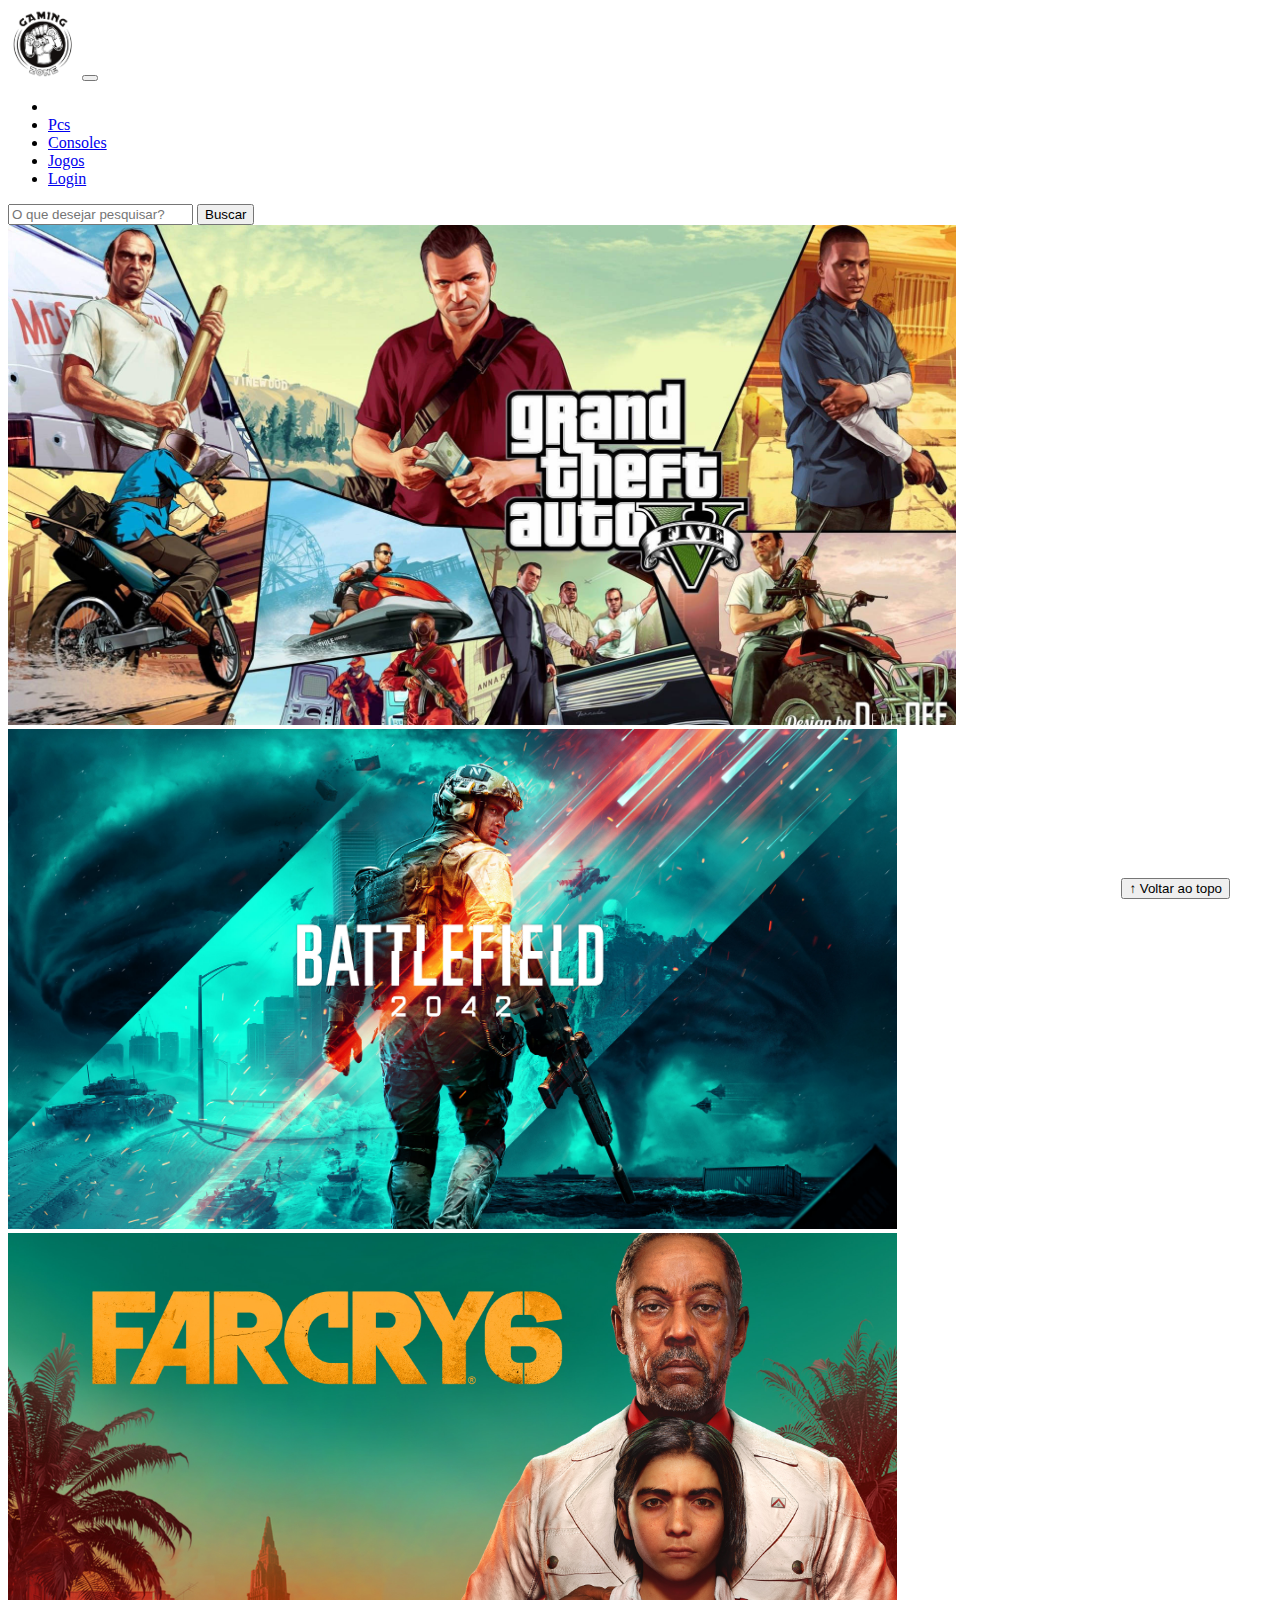
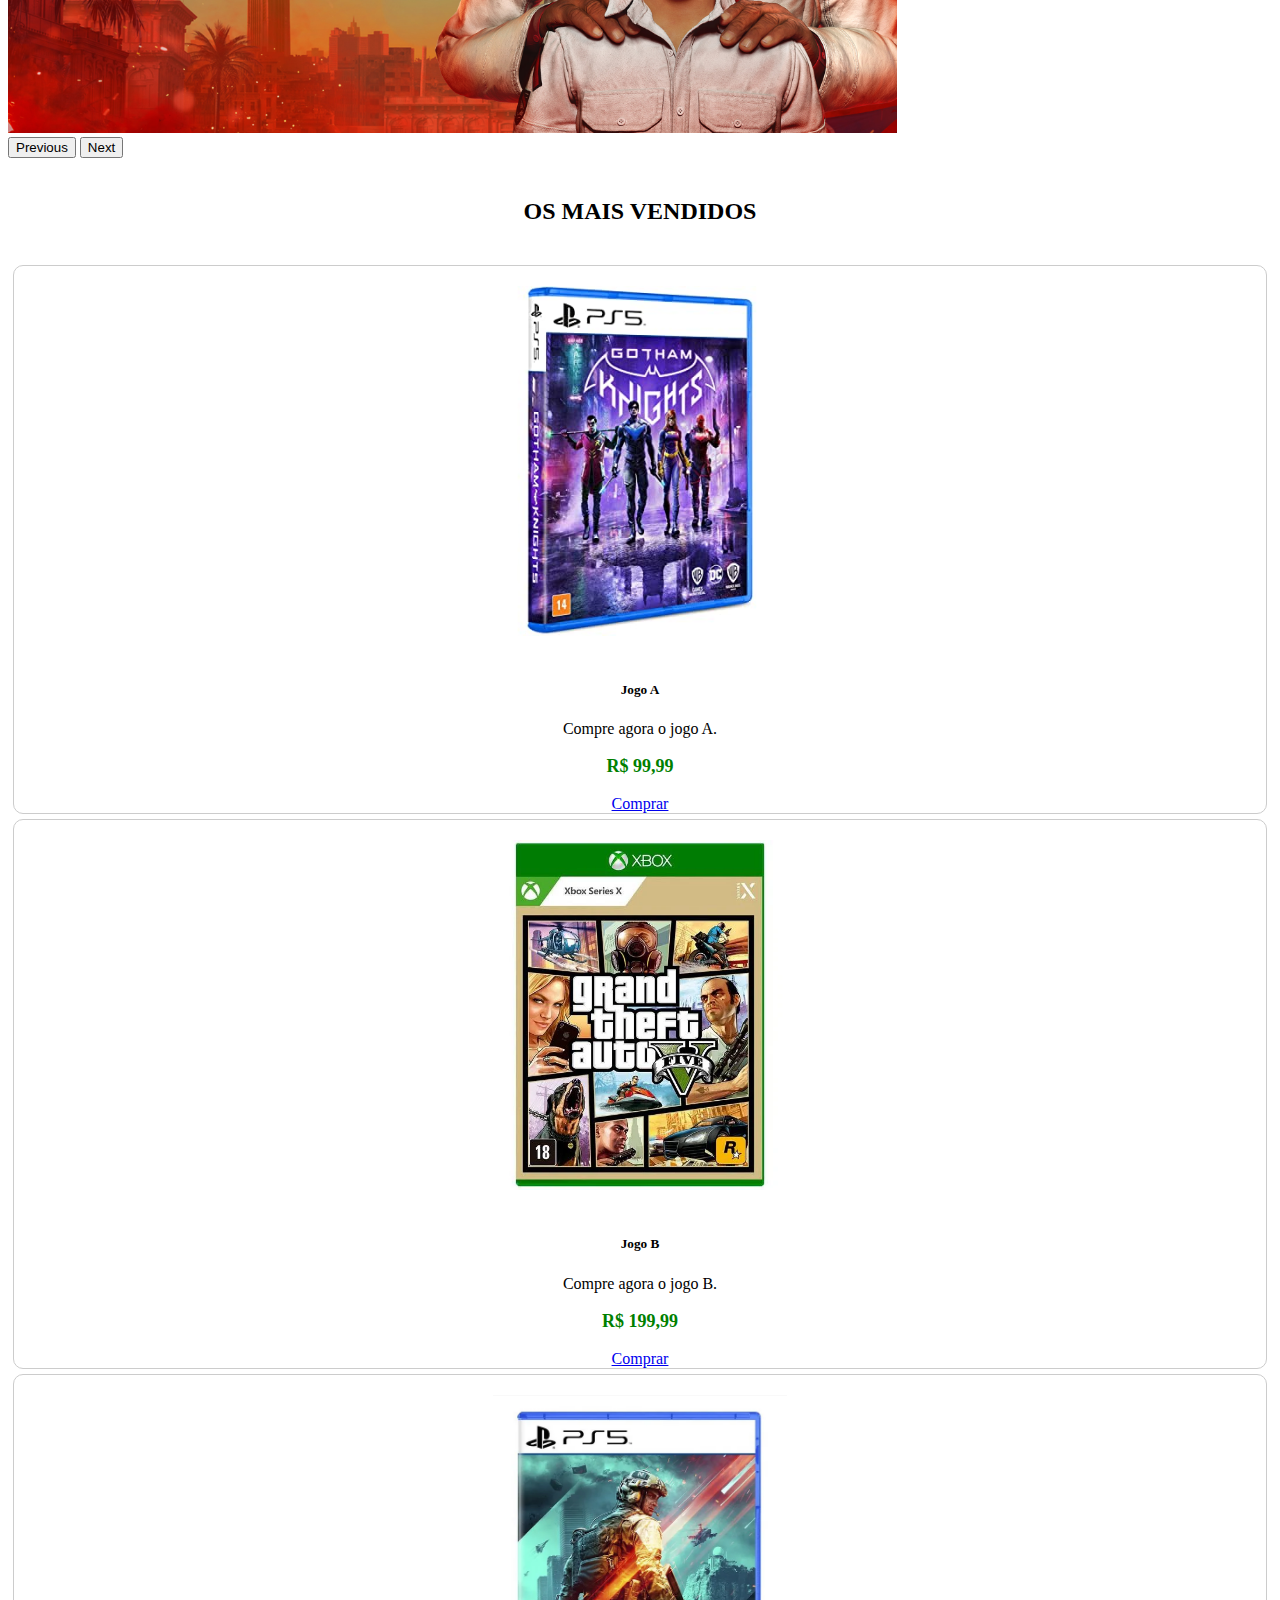
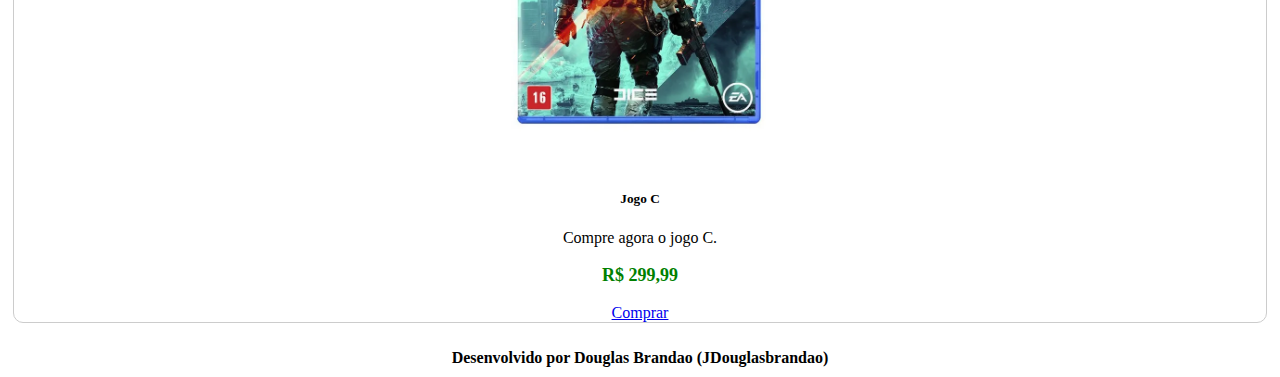
<file: index.html>
<!DOCTYPE html>
<html lang="pt-br">

<head>
  <meta charset="UTF-8">
  <meta http-equiv="X-UA-Compatible" content="IE=edge">
  <meta name="viewport" content="width=device-width, initial-scale=1.0">
  <title>JDouglasbrandao</title>

  <link href="https://cdn.jsdelivr.net/npm/bootstrap@5.2.2/dist/css/bootstrap.min.css" rel="stylesheet"
    integrity="sha384-Zenh87qX5JnK2Jl0vWa8Ck2rdkQ2Bzep5IDxbcnCeuOxjzrPF/et3URy9Bv1WTRi" crossorigin="anonymous">

  <link rel="stylesheet" href="css/estilo.css">

</head>

<body>
  <header>
    
    <nav class="navbar navbar-expand-lg bg-body-tertiary">
      <div class="container-fluid">
        <a class ="navbar-brand" href="index.html"><img src="img/logo.png"></a>
        <button class="navbar-toggler" type="button" data-bs-toggle="collapse" data-bs-target="#navbarSupportedContent" aria-controls="navbarSupportedContent" aria-expanded="false" aria-label="Toggle navigation">
          <span class="navbar-toggler-icon"></span>
        </button>
        <div class="collapse navbar-collapse" id="navbarSupportedContent">
          <ul class="navbar-nav me-auto mb-2 mb-lg-0">
            <li class="nav-item">
            </li>
            <li class="nav-item">
              <a class="nav-link" href="pcs.html">Pcs</a>
            </li>
            <li class="nav-item">
              <a class="nav-link" href="consoles.html">Consoles</a>
            </li>
            <li class="nav-item">
              <a class="nav-link" href="jogos.html">Jogos</a>
            </li>
            <li class="nav-item">
              <a class="nav-link" href="login.html">Login</a>
            </li>
          </ul>
          <form class="d-flex" role="search">
            <input class="form-control me-2" type="search" placeholder="O que desejar pesquisar?" aria-label="Search">
            <button class="btn btn-outline-success" type="submit">Buscar</button>
          </form>
        </div>
      </div>
    </nav>
  </header>

  <main>
    <section id="section-banners" class="container-fluid">
      <div id="carouselExample" class="carousel slide">
            <div class="carousel-inner">
              <div class="carousel-item active">
                <img src="img/banner A.jpeg" class="d-block w-100" alt="Compre conosco">
              </div>
              <div class="carousel-item">
                <img src="img/banner b.jpeg" class="d-block w-100" alt="Compre conosco">
              </div>
              <div class="carousel-item">
                <img src="img/banner c.jpeg" class="d-block w-100" alt="Compre conosco">
              </div>
            </div>
            <button class="carousel-control-prev" type="button" data-bs-target="#carouselExample" data-bs-slide="prev">
              <span class="carousel-control-prev-icon" aria-hidden="true"></span>
              <span class="visually-hidden">Previous</span>
            </button>
            <button class="carousel-control-next" type="button" data-bs-target="#carouselExample" data-bs-slide="next">
              <span class="carousel-control-next-icon" aria-hidden="true"></span>
              <span class="visually-hidden">Next</span>
            </button>
          </div>
        </div>
      </div>
    
    </section>


    <section id="section-vendidos">

      <h2>OS MAIS VENDIDOS</h2>    

        <div class="card-group">
            <div class="card">
              <img src="img/Jogo 4.jpeg" class="card-img-top" alt="...">
              <div class="card-body">
                <h5 class="card-title">Jogo A </h5>
                <p class="card-text">Compre agora o jogo A.</p>
                <p class="Preco">R$ 99,99</p>
                <a href="#" class="btn btn-primary">Comprar</a>
              </div>
            </div>
            

              <div class="card">
                <img src="img/jogo 5.webp" class="card-img-top" alt="...">
                <div class="card-body">
                  <h5 class="card-title">Jogo B </h5>
                  <p class="card-text">Compre agora o jogo B.</p>
                  <p class="Preco">R$ 199,99</p>
                  <a href="#" class="btn btn-primary">Comprar</a>
                </div>
              </div>

                <div class="card">
                  <img src="img/jogo 6.webp" class="card-img-top" alt="...">
                  <div class="card-body">
                    <h5 class="card-title">Jogo C </h5>
                    <p class="card-text">Compre agora o jogo C.</p>
                    <p class="Preco">R$ 299,99</p>
                    <a href="#" class="btn btn-primary">Comprar</a>
                  </div>
                </div>
                 
      </div> 
    </section>


  </main>

  

  <button id="voltar-topo" type="button" class="btn btn-outline-primary" onclick="topo()">&uarr; Voltar ao topo</button>

  <footer>
    <p>Desenvolvido por Douglas Brandao (JDouglasbrandao)</p>
  </footer>

  <script src="js/script.js"></script>
  <script src="https://cdn.jsdelivr.net/npm/bootstrap@5.2.2/dist/js/bootstrap.bundle.min.js"
    integrity="sha384-OERcA2EqjJCMA+/3y+gxIOqMEjwtxJY7qPCqsdltbNJuaOe923+mo//f6V8Qbsw3"
    crossorigin="anonymous"></script>

</body>

</html>
</file>
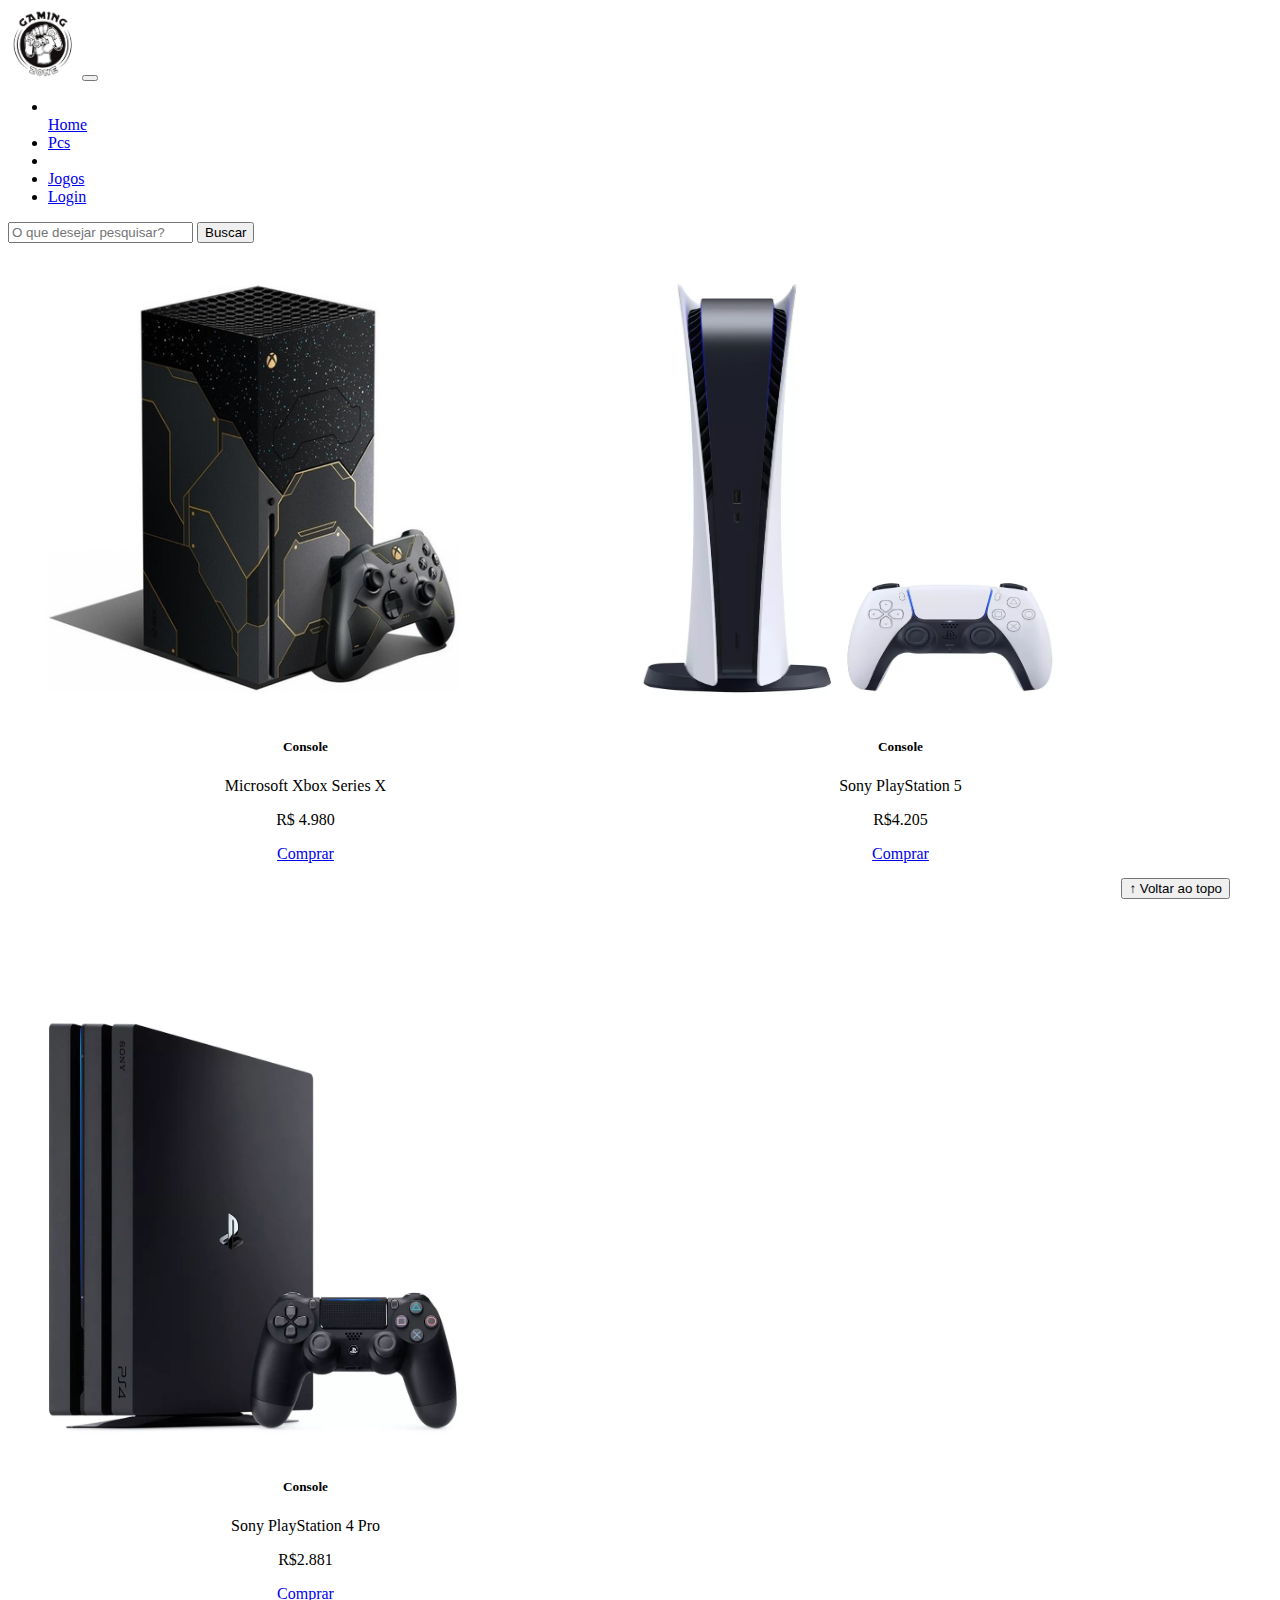
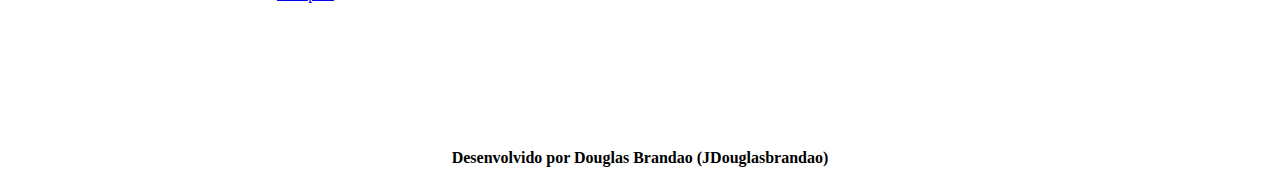
<file: consoles.html>
<!DOCTYPE html>
<html lang="pt-br">

<head>
  <meta charset="UTF-8">
  <meta http-equiv="X-UA-Compatible" content="IE=edge">
  <meta name="viewport" content="width=device-width, initial-scale=1.0">
  <title>JDouglasbrandao</title>

  <link href="https://cdn.jsdelivr.net/npm/bootstrap@5.2.2/dist/css/bootstrap.min.css" rel="stylesheet"
    integrity="sha384-Zenh87qX5JnK2Jl0vWa8Ck2rdkQ2Bzep5IDxbcnCeuOxjzrPF/et3URy9Bv1WTRi" crossorigin="anonymous">

  <link rel="stylesheet" href="css/estilo.css">

</head>

<body>
  <header>
    <nav class="navbar navbar-expand-lg bg-body-tertiary">
      <div class="container-fluid">
        <a class="navbar-brand" href="index.html"><img src="img/logo.png"></a>
        <button class="navbar-toggler" type="button" data-bs-toggle="collapse" data-bs-target="#navbarSupportedContent" aria-controls="navbarSupportedContent" aria-expanded="false" aria-label="Toggle navigation">
          <span class="navbar-toggler-icon"></span>
        </button>
        <div class="collapse navbar-collapse" id="navbarSupportedContent">
          <ul class="navbar-nav me-auto mb-2 mb-lg-0">
            <li class="nav-item">
            </li>
            <a class="nav-link" href="index.html">Home</a>
            <li class="nav-item">
              <a class="nav-link" href="pcs.html">Pcs</a>
            </li>
            <li class="nav-item">
            </li>
            <li class="nav-item">
              <a class="nav-link" href="jogos.html">Jogos</a>
            </li>
            <li class="nav-item">
              <a class="nav-link" href="login.html">Login</a>
            </li>
          </ul>
          <form class="d-flex" role="search">
            <input class="form-control me-2" type="search" placeholder="O que desejar pesquisar?" aria-label="Search">
            <button class="btn btn-outline-success" type="submit">Buscar</button>
          </form>
        </div>
      </div>
    </nav>
  </header>



  <main>
    <div class ="card-group">
      <section id = "produtos">
            <div class="card">
              <img src="img/console xnox series x.jpeg" class="card-img-top" alt="...">
              <div class="card-body">
                <h5 class="card-title">Console</h5>
                <p class="card-text">Microsoft Xbox Series X</p>
                <p class="Preco">R$ 4.980</p>
                <a href="#" class="btn btn-primary">Comprar</a>
              </div>
            </div>
            

              <div class="card">
                <img src="img/console ps5.webp" class="card-img-top" alt="...">
                <div class="card-body">
                  <h5 class="card-title">Console</h5>
                  <p class="card-text">Sony PlayStation 5</p>
                  <p class="Preco">R$4.205</p>
                  <a href="#" class="btn btn-primary">Comprar</a>
                </div>
              </div>

                <div class="card">
                  <img src="img/Console ps4 pro.webp" class= "card-img-top" alt="...">
                  <div class="card-body">
                    <h5 class="card-title">Console </h5>
                    <p class="card-text">Sony PlayStation 4 Pro</p>
                    <p class="Preco">R$2.881</p>
                    <a href="#" class="btn btn-primary">Comprar</a>
                  </div>
                </div>
                 
      </div> 
    </section>


  </main>

  

  <button id="voltar-topo" type="button" class="btn btn-outline-primary" onclick="topo()">&uarr; Voltar ao topo</button>

  <footer>
    <p>Desenvolvido por Douglas Brandao (JDouglasbrandao)</p>
  </footer>

  <script src="js/script.js"></script>
  <script src="https://cdn.jsdelivr.net/npm/bootstrap@5.2.2/dist/js/bootstrap.bundle.min.js"
    integrity="sha384-OERcA2EqjJCMA+/3y+gxIOqMEjwtxJY7qPCqsdltbNJuaOe923+mo//f6V8Qbsw3"
    crossorigin="anonymous"></script>

</body>

</html>
</file>
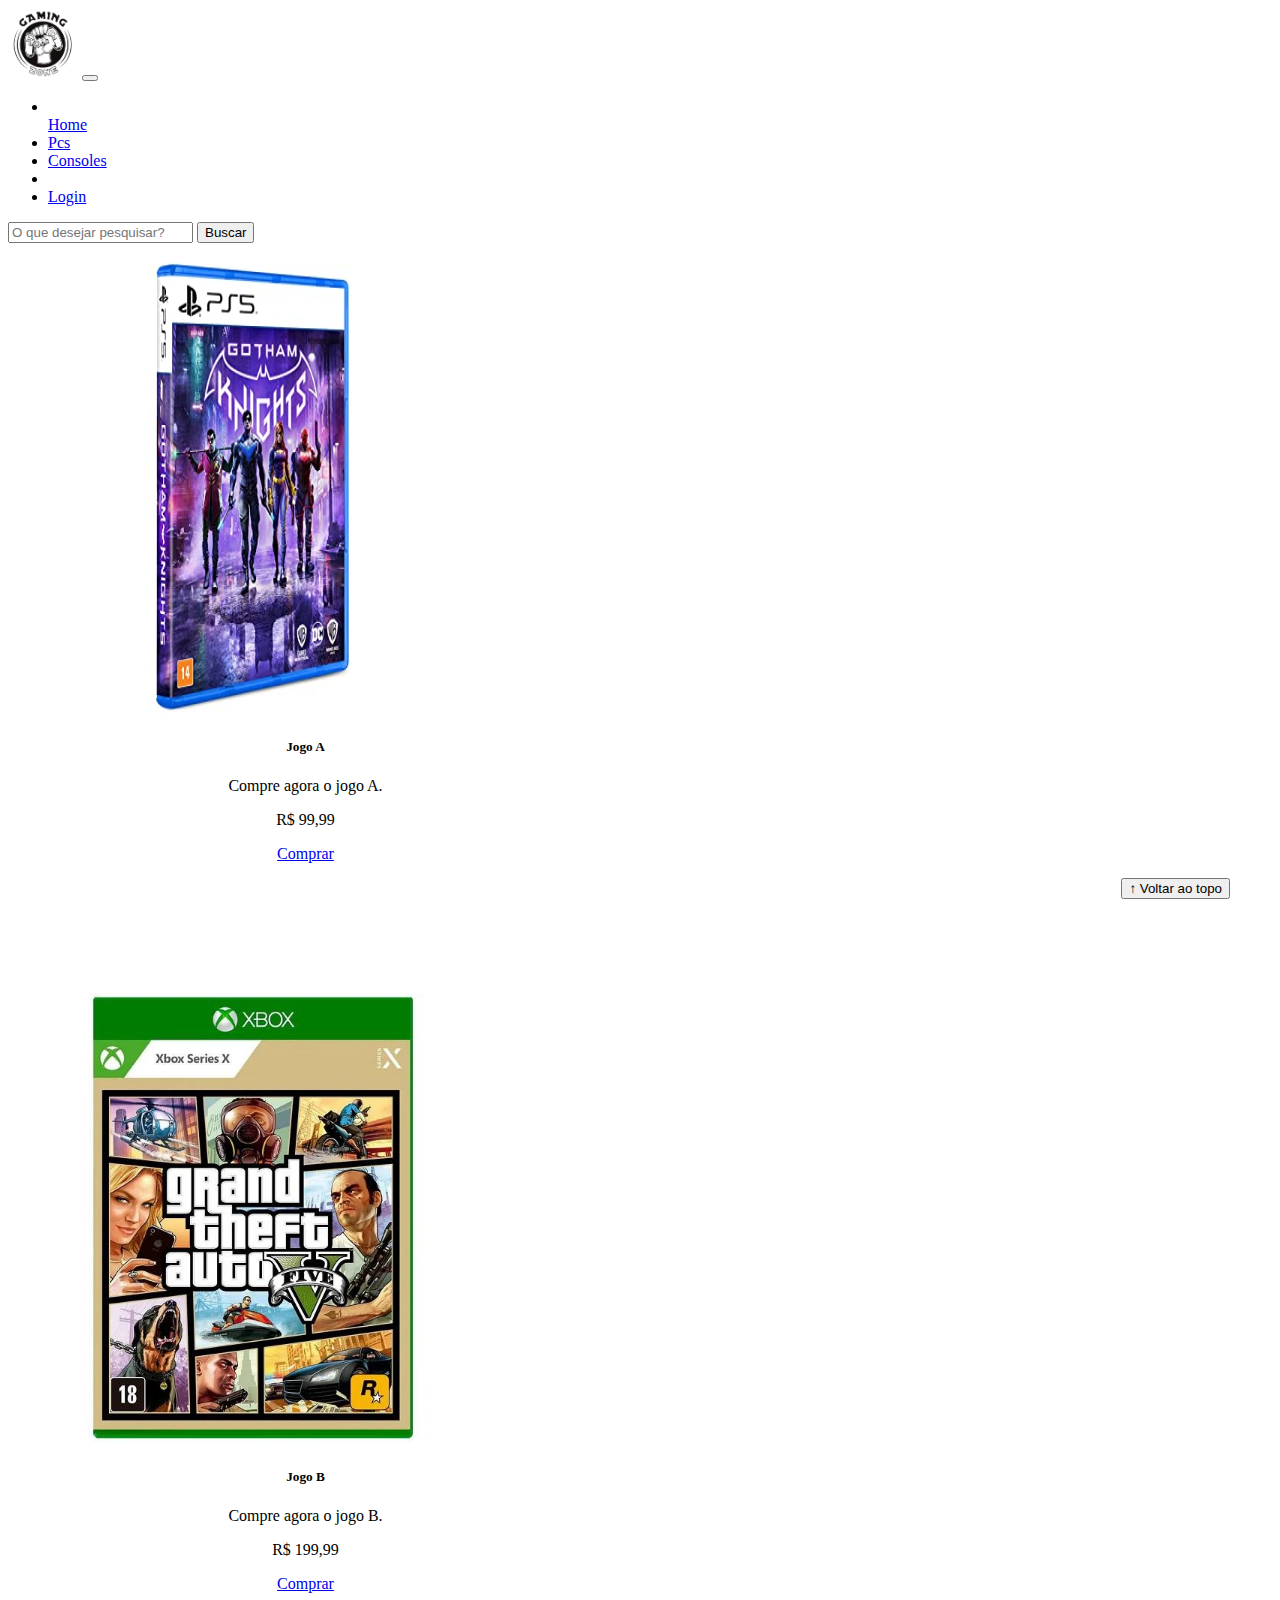
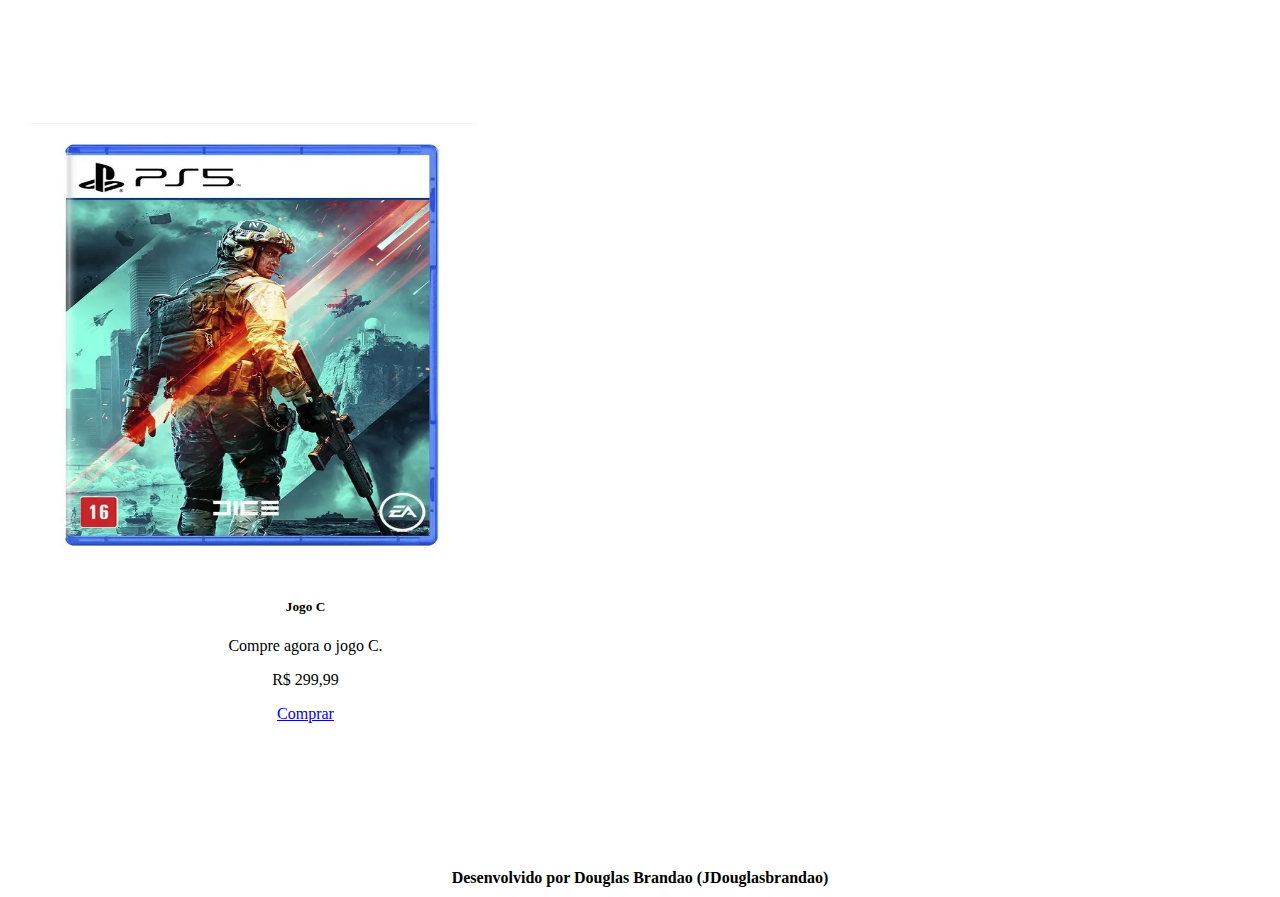
<file: jogos.html>
<!DOCTYPE html>
<html lang="pt-br">

<head>
  <meta charset="UTF-8">
  <meta http-equiv="X-UA-Compatible" content="IE=edge">
  <meta name="viewport" content="width=device-width, initial-scale=1.0">
  <title>JDouglasbrandao</title>

  <link href="https://cdn.jsdelivr.net/npm/bootstrap@5.2.2/dist/css/bootstrap.min.css" rel="stylesheet"
    integrity="sha384-Zenh87qX5JnK2Jl0vWa8Ck2rdkQ2Bzep5IDxbcnCeuOxjzrPF/et3URy9Bv1WTRi" crossorigin="anonymous">

  <link rel="stylesheet" href="css/estilo.css">

</head>

<body>
  <header>
    <nav class="navbar navbar-expand-lg bg-body-tertiary">
      <div class="container-fluid">
        <a class="navbar-brand" href="index.html"><img src="img/logo.png"></a>
        <button class="navbar-toggler" type="button" data-bs-toggle="collapse" data-bs-target="#navbarSupportedContent" aria-controls="navbarSupportedContent" aria-expanded="false" aria-label="Toggle navigation">
          <span class="navbar-toggler-icon"></span>
        </button>
        <div class="collapse navbar-collapse" id="navbarSupportedContent">
          <ul class="navbar-nav me-auto mb-2 mb-lg-0">
            <li class="nav-item">
            </li>
            <a class="nav-link" href="index.html">Home</a>
            <li class="nav-item">
              <a class="nav-link" href="pcs.html">Pcs</a>
            </li>
            <li class="nav-item">
              <a class="nav-link" href="consoles.html">Consoles</a>
            </li>
            <li class="nav-item">
            </li>
            <li class="nav-item">
              <a class="nav-link" href="login.html">Login</a>
            </li>
          </ul>
          <form class="d-flex" role="search">
            <input class="form-control me-2" type="search" placeholder="O que desejar pesquisar?" aria-label="Search">
            <button class="btn btn-outline-success" type="submit">Buscar</button>
          </form>
        </div>
      </div>
    </nav>
  </header>

  <main>
    <section id="produtos">  

        <div class="card-group">
            <div class="card">
              <img src="img/Jogo 4.jpeg" class="card-img-top" alt="...">
              <div class="card-body">
                <h5 class="card-title">Jogo A </h5>
                <p class="card-text">Compre agora o jogo A.</p>
                <p class="Preco">R$ 99,99</p>
                <a href="#" class="btn btn-primary">Comprar</a>
              </div>
            </div>
            

              <div class="card">
                <img src="img/jogo 5.webp" class="card-img-top" alt="...">
                <div class="card-body">
                  <h5 class="card-title">Jogo B </h5>
                  <p class="card-text">Compre agora o jogo B.</p>
                  <p class="Preco">R$ 199,99</p>
                  <a href="#" class="btn btn-primary">Comprar</a>
                </div>
              </div>

                <div class="card">
                  <img src="img/jogo 6.webp" class="card-img-top" alt="...">
                  <div class="card-body">
                    <h5 class="card-title">Jogo C </h5>
                    <p class="card-text">Compre agora o jogo C.</p>
                    <p class="Preco">R$ 299,99</p>
                    <a href="#" class="btn btn-primary">Comprar</a>
                  </div>
                </div>
                 
      </div> 
    </section>


  </main>

  

  <button id="voltar-topo" type="button" class="btn btn-outline-primary" onclick="topo()">&uarr; Voltar ao topo</button>

  <footer>
    <p>Desenvolvido por Douglas Brandao (JDouglasbrandao)</p>
  </footer>

  <script src="js/script.js"></script>
  <script src="https://cdn.jsdelivr.net/npm/bootstrap@5.2.2/dist/js/bootstrap.bundle.min.js"
    integrity="sha384-OERcA2EqjJCMA+/3y+gxIOqMEjwtxJY7qPCqsdltbNJuaOe923+mo//f6V8Qbsw3"
    crossorigin="anonymous"></script>

</body>

</html>
</file>
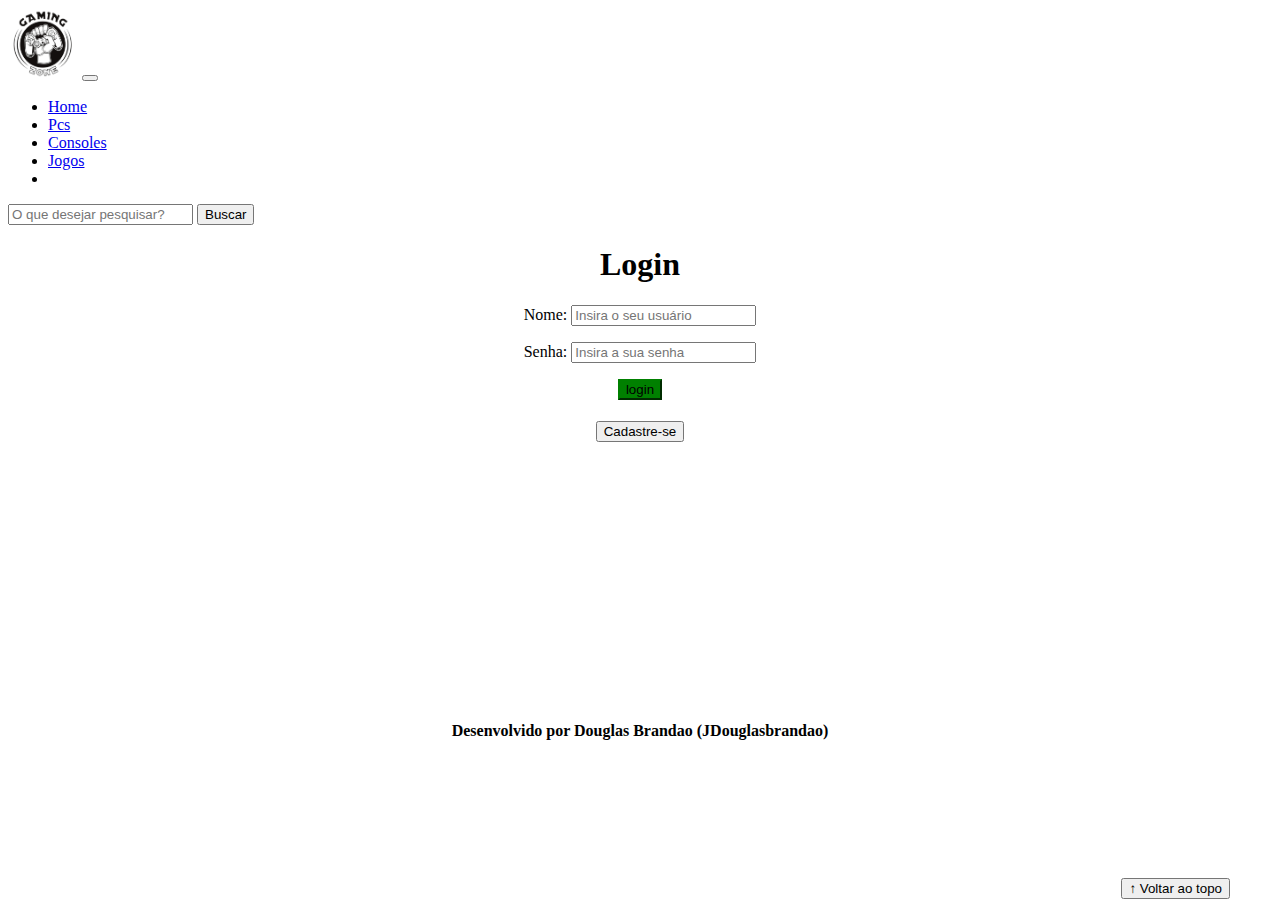
<file: login.html>
<!DOCTYPE html>
<html lang="pt-br">

<head>
    <meta charset="UTF-8">
    <meta http-equiv="X-UA-Compatible" content="IE=edge">
    <meta name="viewport" content="width=device-width, initial-scale=1.0">
    <title>JDouglasbrandao</title>
    <link href="https://cdn.jsdelivr.net/npm/bootstrap@5.2.2/dist/css/bootstrap.min.css" rel="stylesheet"
        integrity="sha384-Zenh87qX5JnK2Jl0vWa8Ck2rdkQ2Bzep5IDxbcnCeuOxjzrPF/et3URy9Bv1WTRi" crossorigin="anonymous">
    <link rel="stylesheet" href="css/estilo.css">

</head>

<body>
    <header>
        <nav class="navbar navbar-expand-lg bg-body-tertiary">
            <div class="container-fluid">
              <a class="navbar-brand" href="index.html"><img src="img/logo.png"></a>
              <button class="navbar-toggler" type="button" data-bs-toggle="collapse" data-bs-target="#navbarSupportedContent" aria-controls="navbarSupportedContent" aria-expanded="false" aria-label="Toggle navigation">
                <span class="navbar-toggler-icon"></span>
              </button>
              <div class="collapse navbar-collapse" id="navbarSupportedContent">
                <ul class="navbar-nav me-auto mb-2 mb-lg-0">
                  <li class="nav-item">
                    <a class="nav-link active" aria-current="page" href="index.html">Home</a>
                  </li>
                  <li class="nav-item">
                    <a class="nav-link" href="pcs.html">Pcs</a>
                  </li>
                  <li class="nav-item">
                    <a class="nav-link" href="consoles.html">Consoles</a>
                  </li>
                  <li class="nav-item">
                    <a class="nav-link" href="jogos.html">Jogos</a>
                  </li>
                  <li class="nav-item">
                   
                  </li>
                </ul>
                <form class="d-flex" role="search">
                  <input class="form-control me-2" type="search" placeholder="O que desejar pesquisar?" aria-label="Search">
                  <button class="btn btn-outline-success" type="submit">Buscar</button>
                </form>
              </div>
            </div>
          </nav>
        
    </header>

    <main>
        <section id="section-login">
            <h1>Login</h1>
            <div class="d-flex justify-content-center">
                <form method="post" action="" id="login">
                    <p>
                        <label for="usuario">Nome: </label>
                        <input id="usuario" name="usuario" required="required" type="text"
                            placeholder="Insira o seu usuário" class="form-control" />
                    </p>
                    <p>
                        <label for="senha">Senha: </label>
                        <input id="senha" name="senha" required="required" type="password"
                            placeholder="Insira a sua senha" class="form-control" />
                    </p>
                    <p>
                        <input type="button" value="login" class="btn btn-primary" id="bt-login" onclick="login()" />
                    </p>
                </form>
            </div>
        </section>

        <section id="section-cadastro">
            <div id="botao-cadastrar">
                <button type="button" class="btn btn-info">Cadastre-se</button>
            </div>
            <div id="form-cadastrar">

                <h1>Criar minha conta</h1>
                <p>Informe os seus dados abaixo para criar sua conta.</p>

                <div class="d-flex justify-content-center">
                    <form method="post" action="" id="login">
                        <p>
                            <label for="usuario">Usuário: </label>
                            <input id="usuario" name="usuario" required="required" type="text"
                                placeholder="ex. nome de usuário" class="form-control" />
                        </p>
                        <p>
                            <label for="email">E-mail: </label>
                            <input id="email" name="email" required="required" type="email"
                                placeholder="seu@email.com.br" class="form-control" />
                        </p>
                        <p>
                            <label for="senha">Senha: </label>
                            <input id="senha" name="senha" required="required" type="password"
                                placeholder="mínimo de 6 caracteres" class="form-control" />
                        </p>
                        <p>
                            <input type="button" value="Cadastrar" class="btn btn-primary" id="bt-cadastrar"
                                onclick="cadastro()" />
                        </p>
                    </form>
                </div>

            </div>
        </section>

    </main>



    

    <button id="voltar-topo" type="button" class="btn btn-outline-primary">&uarr; Voltar ao topo</button>

    <footer>
        <p>Desenvolvido por Douglas Brandao (JDouglasbrandao)</p>
    </footer>

    <script src="https://cdn.jsdelivr.net/npm/bootstrap@5.2.2/dist/js/bootstrap.bundle.min.js"
        integrity="sha384-OERcA2EqjJCMA+/3y+gxIOqMEjwtxJY7qPCqsdltbNJuaOe923+mo//f6V8Qbsw3"
        crossorigin="anonymous"></script>
    <script src="js/script.js"></script>

    <script src="https://code.jquery.com/jquery-3.6.1.js"
        integrity="sha256-3zlB5s2uwoUzrXK3BT7AX3FyvojsraNFxCc2vC/7pNI=" crossorigin="anonymous"></script>
    <script type="text/javascript" src="js/jquery-script.js"></script>

</body>

</html>
</file>
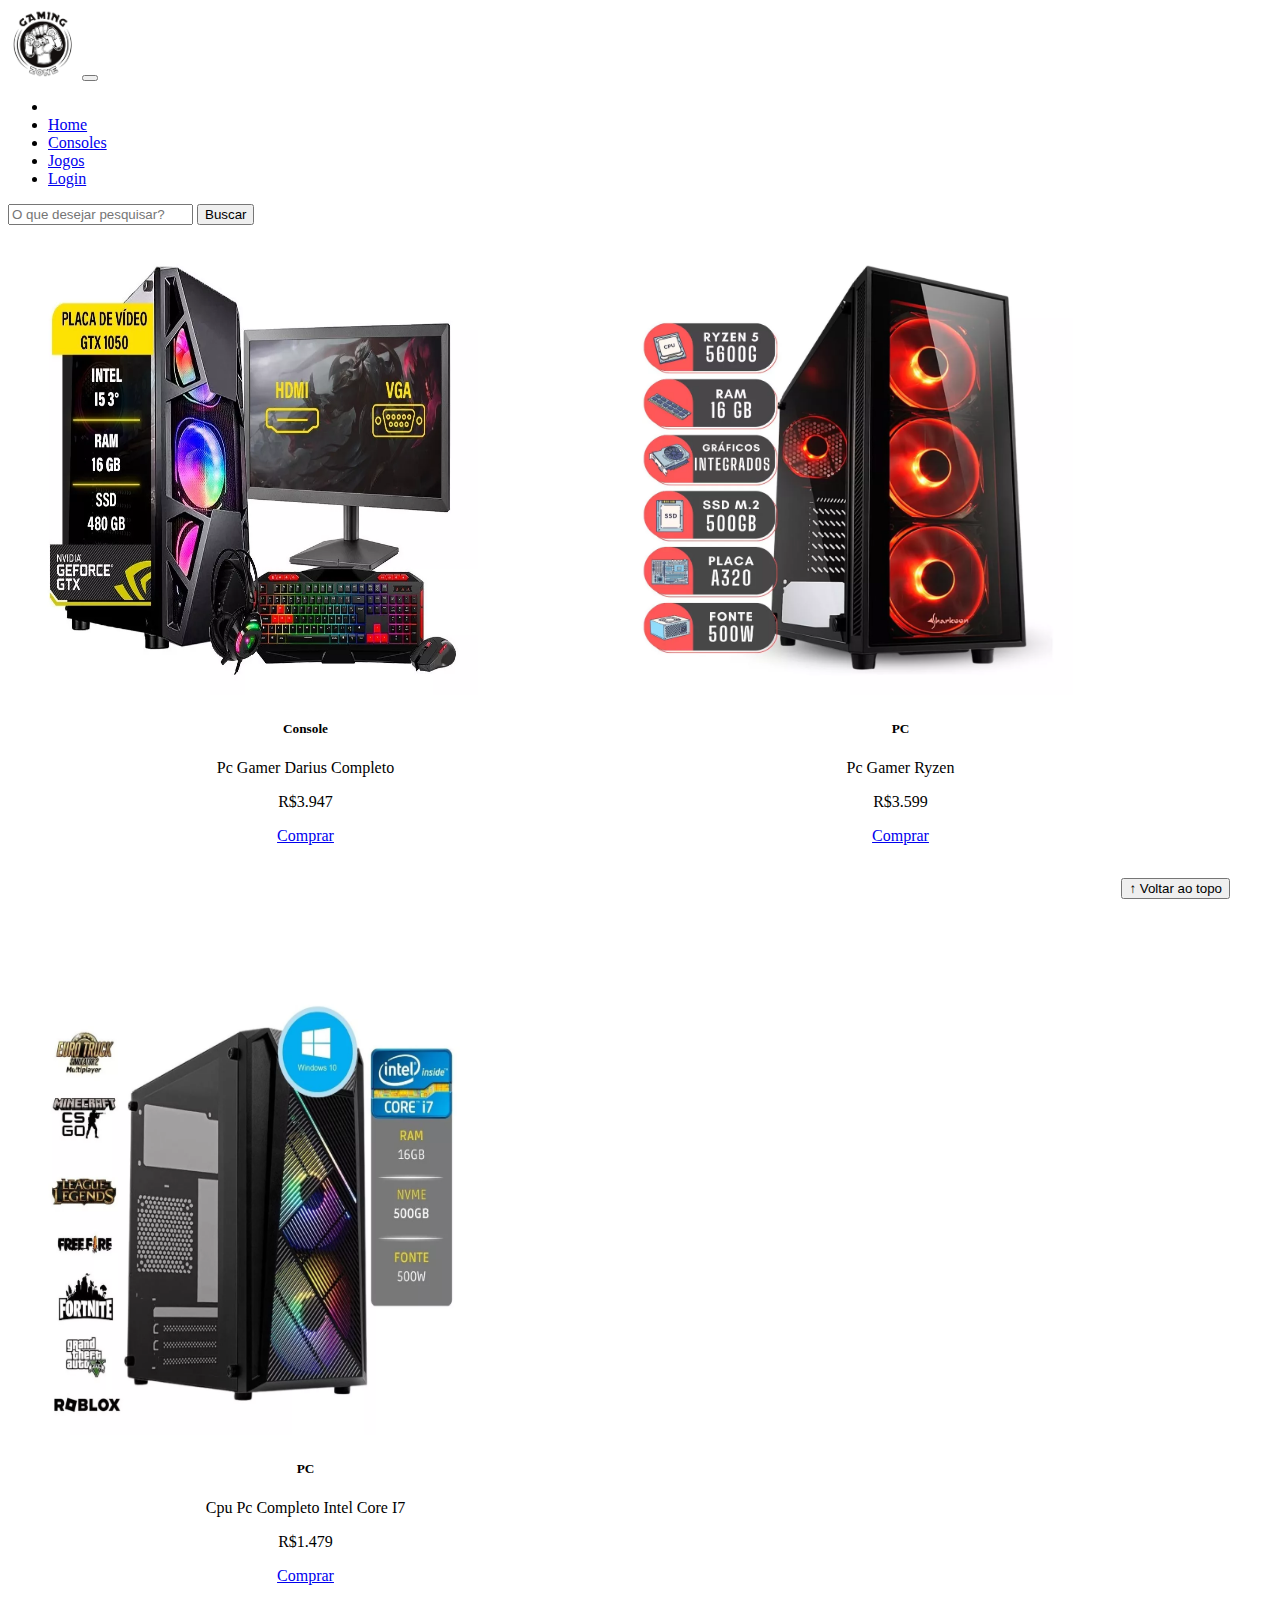
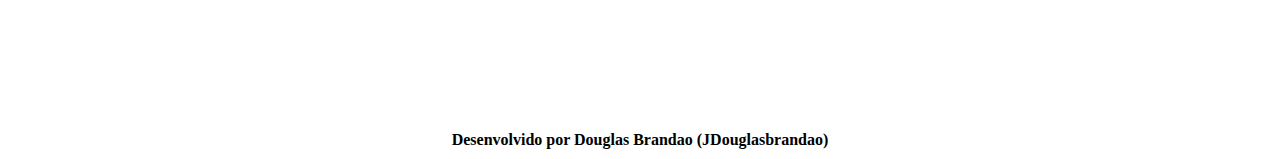
<file: pcs.html>
<!DOCTYPE html>
<html lang="pt-br">

<head>
  <meta charset="UTF-8">
  <meta http-equiv="X-UA-Compatible" content="IE=edge">
  <meta name="viewport" content="width=device-width, initial-scale=1.0">
  <title>JDouglasbrandao</title>

  <link href="https://cdn.jsdelivr.net/npm/bootstrap@5.2.2/dist/css/bootstrap.min.css" rel="stylesheet"
    integrity="sha384-Zenh87qX5JnK2Jl0vWa8Ck2rdkQ2Bzep5IDxbcnCeuOxjzrPF/et3URy9Bv1WTRi" crossorigin="anonymous">

  <link rel="stylesheet" href="css/estilo.css">

</head>

<body>
  <header>
    <nav class="navbar navbar-expand-lg bg-body-tertiary">
      <div class="container-fluid">
        <a class="navbar-brand" href="index.html"><img src="img/logo.png"></a>
        <button class="navbar-toggler" type="button" data-bs-toggle="collapse" data-bs-target="#navbarSupportedContent" aria-controls="navbarSupportedContent" aria-expanded="false" aria-label="Toggle navigation">
          <span class="navbar-toggler-icon"></span>
        </button>
        <div class="collapse navbar-collapse" id="navbarSupportedContent">
          <ul class="navbar-nav me-auto mb-2 mb-lg-0">
            <li class="nav-item">
            </li>
            <li class="nav-item">
              <a class="nav-link" href="index.html">Home</a>
            </li>
            <li class="nav-item">
              <a class="nav-link" href="consoles.html">Consoles</a>
            </li>
            <li class="nav-item">
              <a class="nav-link" href="jogos.html">Jogos</a>
            </li>
            <li class="nav-item">
              <a class="nav-link" href="login.html">Login</a>
            </li>
          </ul>
          <form class="d-flex" role="search">
            <input class="form-control me-2" type="search" placeholder="O que desejar pesquisar?" aria-label="Search">
            <button class="btn btn-outline-success" type="submit">Buscar</button>
          </form>
        </div>
      </div>
    </nav>
  </header>



  <main>
    <div class ="card-group">
      <section id = "produtos">
            <div class="card">
              <img src="img/pc gamer 3.webp" class="card-img-top" alt="...">
              <div class="card-body">
                <h5 class="card-title">Console</h5>
                <p class="card-text">Pc Gamer Darius Completo</p>
                <p class="Preco">R$3.947</p>
                <a href="#" class="btn btn-primary">Comprar</a>
              </div>
            </div>
            

              <div class="card">
                <img src="img/PC gamer 1.webp" class="card-img-top" alt="...">
                <div class="card-body">
                  <h5 class="card-title">PC</h5>
                  <p class="card-text">Pc Gamer Ryzen</p>
                  <p class="Preco">R$3.599</p>
                  <a href="#" class="btn btn-primary">Comprar</a>
                </div>
              </div>

                <div class="card">
                  <img src="img/pc gamer 2.webp" class= "card-img-top" alt="...">
                  <div class="card-body">
                    <h5 class="card-title">PC</h5>
                    <p class="card-text">Cpu Pc Completo Intel Core I7</p>
                    <p class="Preco">R$1.479</p>
                    <a href="#" class="btn btn-primary">Comprar</a>
                  </div>
                </div>
                 
      </div> 
    </section>


  </main>

  

  <button id="voltar-topo" type="button" class="btn btn-outline-primary" onclick="topo()">&uarr; Voltar ao topo</button>

  <footer>
    <p>Desenvolvido por Douglas Brandao (JDouglasbrandao)</p>
  </footer>

  <script src="js/script.js"></script>
  <script src="https://cdn.jsdelivr.net/npm/bootstrap@5.2.2/dist/js/bootstrap.bundle.min.js"
    integrity="sha384-OERcA2EqjJCMA+/3y+gxIOqMEjwtxJY7qPCqsdltbNJuaOe923+mo//f6V8Qbsw3"
    crossorigin="anonymous"></script>

</body>

</html>
</file>
<file: css/estilo.css>
/*cabeçalho*/
nav a img {
    height:70px;
    width: 70px;
}




/*Conteudo principal*/
main{
    min-height: 50vh;
}

/*banner*/
#section-banners img {
    height: 500px;
}

#section-vendidos{
 text-align: center;
}

#section-vendidos h2{
    font-weight: bold;
    padding: 20px;
}

#section-vendidos .card-img-top{
    height: 350px;
    width:  100;
    margin: 20px;
}

#section-vendidos .card-body{
    text-align: center;
}

#section-vendidos .card{
    margin: 5px;
    border: 1px solid #ccc;
    border-radius: 10px;
}

#section-vendidos .Preco{
    color: green;
    font-size: 18px;
    font-weight: bold;
}

/*Produtos vendidos*/
/*Rodapé*/
footer {
    text-align: center;
    height: 10px;
    
   
}

footer p {
    font-weight: bold;
    padding: 10px;
    
    
    
}

/*Botão Voltar topo*/
#voltar-topo{
    position: fixed;
    bottom: 1px;
    right: 50px;
}

#section-login{
    text-align: center;
    
}
#bt-login {
    background-color: green;
    border-color: green;
}





/* página de login  */
#section-cadastro{
    padding: 5px;
    text-align: center;
    background-color: #fff;
}


/* Formulário de cadastro*/
#form-cadastrar{
    padding: 30;
    display: none;
}


/* pagina consoles*/


#produtos{
    display:flex;
    flex-wrap: wrap;
    
   
}

#produtos .card {
    height: 700px;
    width: 555px;
    padding: 10px;
    margin: 10px;
    border-radius: 20px;
    
} 

#produtos .card-body {
    text-align: center;
}

#produtos .card-img-top {
    height: 450px;
    width: 450px;
}
</file>
